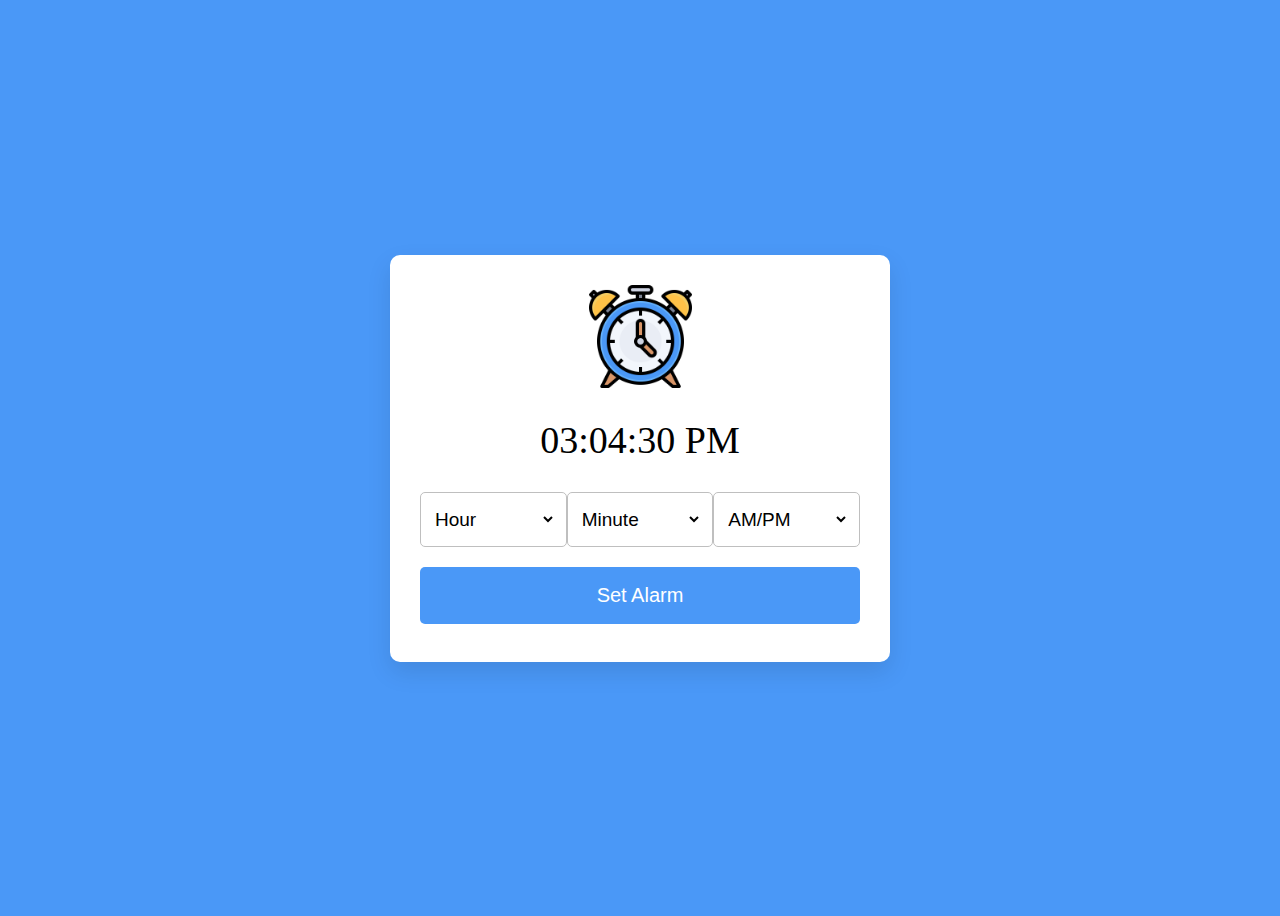
<file: lap2/index.html>
<!DOCTYPE html>
<html lang="en" dir="ltr">
  <head>
    <meta charset="utf-8">
    <title>Alarm Clock </title>
    <link rel="stylesheet" href="style.css">
    <meta name="viewport" content="width=device-width, initial-scale=1.0">
  </head>
  <body>
    <div class="wrapper">
      <img src="files/clock.svg" alt="clock">
      <h1>00:00:00 PM</h1>
      <div class="content">
        <div class="column">
          <select>
            <option value="Hour" selected disabled hidden>Hour</option>
          </select>
        </div>
        <div class="column">
          <select>
            <option value="Minute" selected disabled hidden>Minute</option>
          </select>
        </div>
        <div class="column">
          <select>
            <option value="AM/PM" selected disabled hidden>AM/PM</option>
          </select>
        </div>
      </div>
      <button>Set Alarm</button>
    </div>
    <script src="script.js"></script>
  </body>
</html>
</file>
<file: lap2/style.css>
body, .wrapper, .content{
  display: flex;
  align-items: center;
  justify-content: center;
}

body{
  padding: 0 10px;
  min-height: 100vh;
  background: #4A98F7;
}

.wrapper{
  width: 440px;
  padding: 30px 30px 38px;
  background: #fff;
  border-radius: 10px;
  flex-direction: column;
  box-shadow: 0 10px 25px rgba(0,0,0,0.1);
}

.wrapper img{
  max-width: 103px;
}

.wrapper h1{
  font-size: 38px;
  font-weight: 500;
  margin: 30px 0;
}

.wrapper .content{
  width: 100%;
  justify-content: space-between;
}

.content.disable{
  cursor: no-drop;
}

.content .column{
  padding: 0 10px;
  border-radius: 5px;
  border: 1px solid #bfbfbf;
  width: calc(100% / 3 - 5px);
}

.content.disable .column{
  opacity: 0.6;
  pointer-events: none;
}

.column select{
  width: 100%;
  height: 53px;
  border: none;
  outline: none;
  background: none;
  font-size: 19px;
}

.wrapper button{
  width: 100%;
  border: none;
  outline: none;
  color: #fff;
  cursor: pointer;
  font-size: 20px;
  padding: 17px 0;
  margin-top: 20px;
  border-radius: 5px;
  background: #4A98F7;
}
</file>
